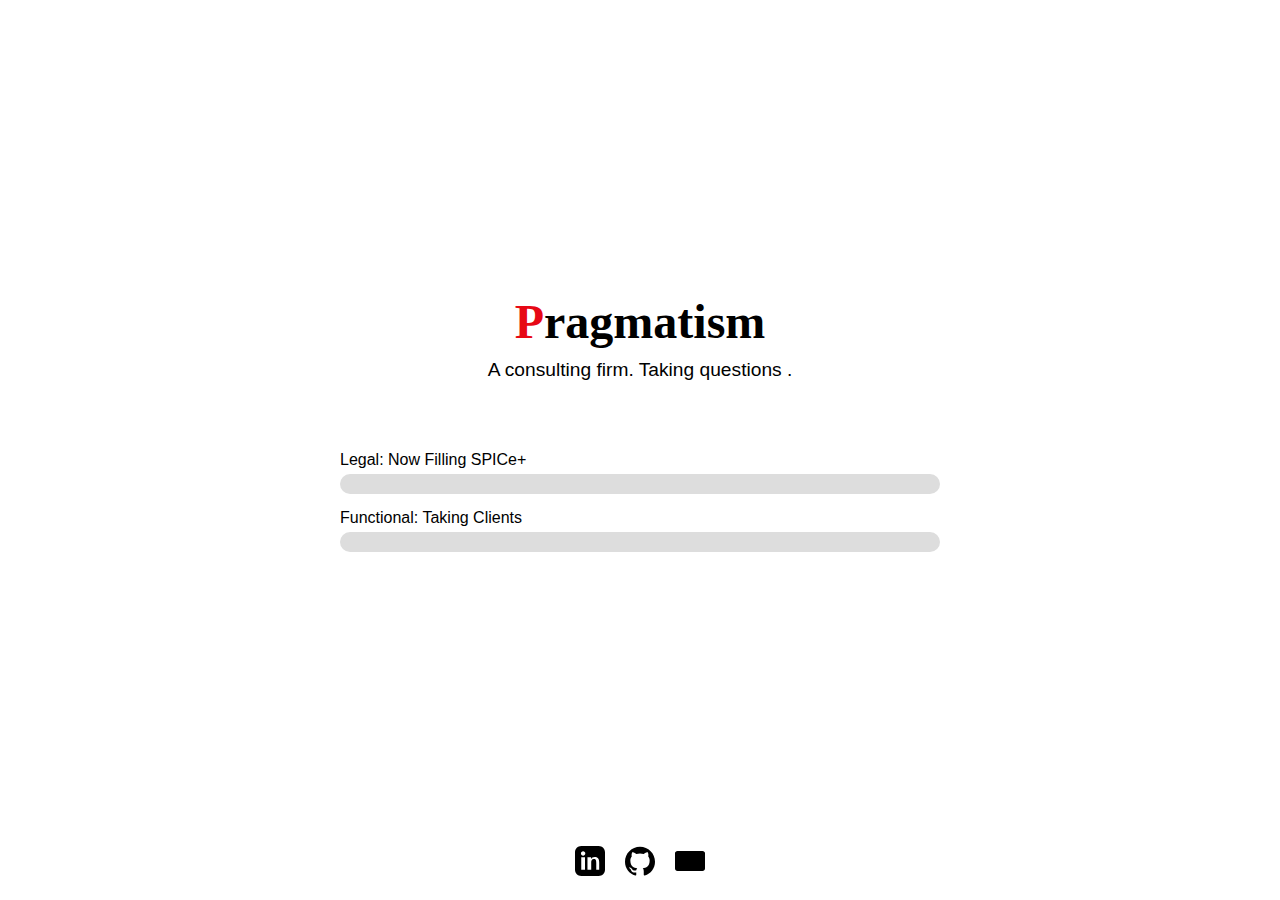
<file: index.html>
<!DOCTYPE html>
<html lang="en">
<head>
    <meta charset="UTF-8">
    <meta name="viewport" content="width=device-width, initial-scale=1.0">
    <link rel="icon" type="image/png" href="./favicon.ico" sizes="32x32">
    <title>Pragmatism - Coming Soon</title>
    <style>
        body {
            background-color: #ffffff; 
            font-family: 'Playfair Display', serif; 
            margin: 0;
            padding: 0;
            display: flex;
            justify-content: center; 
            align-items: center; 
            height: 100vh;
            flex-direction: column; 
            color: #000000; 
        }
        
        h1 {
            font-size: 3em;
            margin: 0;
            color: #000000;
        }

        h1 span {
            color: #e70815; 
        }

        p.tagline {
            font-family: 'Futura', sans-serif; 
            font-size: 1.2em;
            margin: 10px 0 30px 0; 
        }

        .progress-container {
            width: 50%;
            max-width: 600px;
            margin-bottom: 40px; 
        }

        .progress-bar {
            width: 100%;
            background-color: #ddd;
            height: 20px;
            border-radius: 10px;
            margin-bottom: 15px;
            position: relative;
        }

        .progress-bar-inner {
            height: 100%;
            width: 0%;
            background-color: #e70815; 
            border-radius: 10px;
            transition: width 1s ease-in-out;
        }

        .progress-title {
            font-family: 'Futura', sans-serif;
            font-size: 1em;
            margin-bottom: 5px;
            text-align: left;
        }

        @keyframes loadLegal {
            from { width: 0%; }
            to { width: 20%; } 
        }

        @keyframes loadFunctional {
            from { width: 0%; }
            to { width: 80%; } 
        }

        .legal .progress-bar-inner {
            animation: loadLegal 2s forwards;
        }

        .functional .progress-bar-inner {
            animation: loadFunctional 2s forwards;
        }
        footer {
            position: absolute;
            bottom: 20px;
            width: 100%;
            text-align: center;
        }

        .social-links {
            display: flex;
            justify-content: center;
            gap: 20px;
        }

        .social-icon {
            width: 30px;
            height: 30px;
            fill: #000000;
            transition: fill 0.3s ease, transform 0.3s ease;
        }

        .social-icon:hover {
            fill: #e70815; 
            transform: scale(1.1); 
        }

        @media (max-width: 768px) {
            .progress-container {
                width: 70%;
            }

            h1 {
                font-size: 2.5em;
            }

            p.tagline {
                font-size: 1em;
            }

            .progress-bar {
                height: 18px;
            }

            .progress-bar-inner {
                height: 100%;
            }

            .social-icon {
                width: 25px;
                height: 25px;
            }
        }

        @media (max-width: 480px) {
            .progress-container {
                width: 90%;
            }

            h1 {
                font-size: 2em;
            }

            p.tagline {
                font-size: 0.9em;
            }

            .progress-bar {
                height: 16px;
            }

            .progress-bar-inner {
                height: 100%;
            }

            .social-icon {
                width: 20px;
                height: 20px;
            }
        }
    </style>
</head>
    <!-- Google tag (gtag.js) -->
<script async src="https://www.googletagmanager.com/gtag/js?id=G-CEH3D46CV2"></script>
<script>
  window.dataLayer = window.dataLayer || [];
  function gtag(){dataLayer.push(arguments);}
  gtag('js', new Date());

  gtag('config', 'G-CEH3D46CV2');
</script>
<body>

    <h1><span>P</span>ragmatism</h1>
    <p class="tagline">A consulting firm. Taking questions .</p>
    <p class="tagline"></p>
    <div class="progress-container">
        <div class="progress-title">Legal: Now Filling SPICe+</div>
        <div class="progress-bar legal">
            <div class="progress-bar-inner"></div>
        </div>

        <div class="progress-title">Functional: Taking Clients</div>
        <div class="progress-bar functional">
            <div class="progress-bar-inner"></div>
        </div>
    </div>

    <footer>
        <div class="social-links">
            <a href="https://www.linkedin.com/company/thepragmatism" target="_blank" class="linkedin-link" aria-label="Pragmatism LinkedIn">
                <svg class="social-icon" xmlns="http://www.w3.org/2000/svg" viewBox="0 0 24 24">
                    <path d="M19 0h-14c-2.761 0-5 2.239-5 5v14c0 2.762 2.239 5 5 5h14c2.762 0 5-2.238 5-5v-14c0-2.761-2.238-5-5-5zm-11 19h-3v-10h3v10zm-1.5-11.268c-.966 0-1.75-.785-1.75-1.75s.784-1.75 1.75-1.75 1.75.785 1.75 1.75-.784 1.75-1.75 1.75zm13.5 11.268h-3v-5.604c0-1.337-.024-3.067-1.868-3.067-1.869 0-2.155 1.46-2.155 2.967v5.705h-3v-10h2.883v1.367h.041c.402-.76 1.384-1.56 2.849-1.56 3.051 0 3.611 2.007 3.611 4.62v5.582z"/>
                </svg>
            </a>
            <a href="https://github.com/Pix3lB/magnumopus" target="_blank" class="github-link" aria-label="Pragmatism GitHub Repository">
                <svg class="social-icon" xmlns="http://www.w3.org/2000/svg" viewBox="0 0 24 24">
                    <path d="M12 0.5C5.37 0.5 0 5.87 0 12.5C0 17.88 3.438 22.092 8.205 23.544C8.805 23.654 9.025 23.301 9.025 23.0C9.025 22.688 9.015 22.062 9.01 21.123C5.672 21.89 4.968 19.544 4.968 19.544C4.422 18.172 3.633 17.828 3.633 17.828C2.546 17.103 3.717 17.12 3.717 17.12C4.922 17.205 5.555 18.365 5.555 18.365C6.627 20.164 8.359 19.653 9.048 19.387C9.157 18.617 9.455 18.118 9.78 17.828C7.098 17.538 4.282 16.455 4.282 11.653C4.282 10.263 4.714 9.118 5.475 8.238C5.35 7.947 5.008 6.762 5.688 5.114C5.688 5.114 6.705 4.788 9.0 6.33C9.966 6.062 11.0 5.928 12.0 5.923C13.0 5.928 14.034 6.062 15.0 6.33C17.295 4.788 18.312 5.114 18.312 5.114C18.992 6.762 18.65 7.947 18.525 8.238C19.286 9.118 19.718 10.263 19.718 11.653C19.718 16.465 16.898 17.536 14.22 17.82C14.63 18.194 15.0 19.0 15.0 20.14C15.0 21.52 15.0 22.687 15.0 23.0C15.0 23.3 15.22 23.658 15.83 23.544C20.595 22.092 24 17.88 24 12.5C24 5.87 18.63 0.5 12 0.5Z"/>
                </svg>
            <a href="mailto:sales@pragmatism.in" target="_blank" class="email-link" aria-label="Email Pragmatism">
                <svg class="social-icon" xmlns="http://www.w3.org/2000/svg" viewBox="0 0 24 24">
                    <path d="M12 12.713L0 5.25V18c0 1.103.897 2 2 2h20c1.103 0 2-.897 2-2V5.25l-12 7.463zM22 4H2C.897 4 0 4.897 0 6v.217l12 7.462 12-7.462V6c0-1.103-.897-2-2-2z"/>
                </svg>
            </a>  
            </a>
        </div>
    </footer>

</body>
</html>
</file>
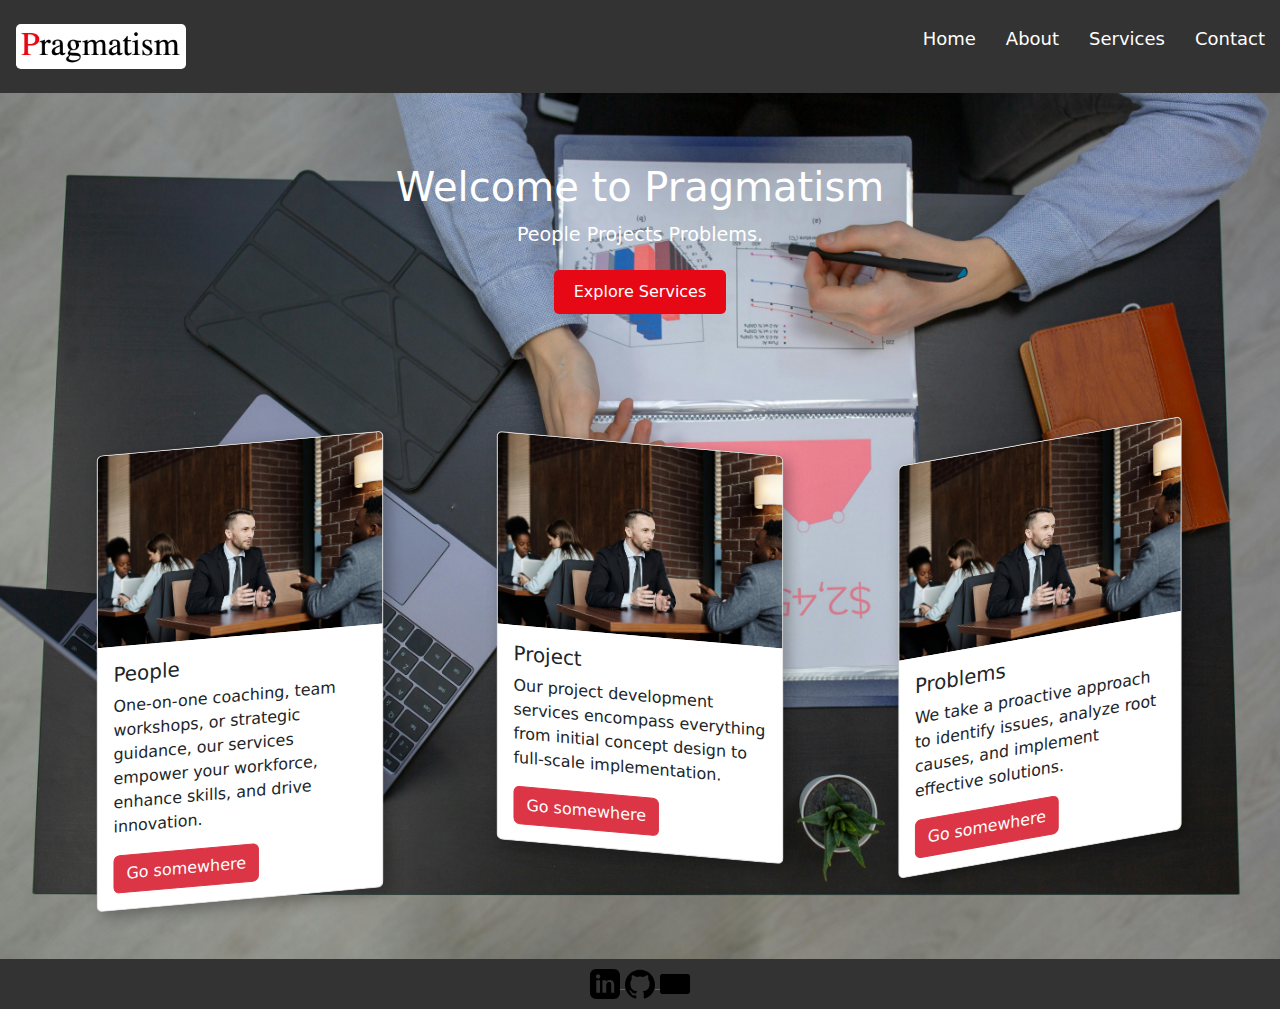
<file: home.html>
<!DOCTYPE html>
<html lang="en">
<head>
    <meta charset="UTF-8">
    <meta http-equiv="X-UA-Compatible" content="IE=edge">
    <meta name="viewport" content="width=device-width, initial-scale=1.0">
    <link rel="stylesheet" href="styles/navbar.css">
    <link rel="stylesheet" href="styles/main.css">
    <link rel="stylesheet" href="styles/utils.css">
    <link href="https://cdn.jsdelivr.net/npm/bootstrap@5.3.3/dist/css/bootstrap.min.css" rel="stylesheet" integrity="sha384-QWTKZyjpPEjISv5WaRU9OFeRpok6YctnYmDr5pNlyT2bRjXh0JMhjY6hW+ALEwIH" crossorigin="anonymous">

    <title>Welcome to Pragmatism</title>
</head>
<body>
    <header>
        <nav class="navbar">
            <div class="logo">
                <img src="Icons/Icon-main.png" alt="Logo" id="mlogo" style="margin:1rem;"/>
            </div>
            <ul class="nav-links">
                <li><a href="#">Home</a></li>
                <li><a href="#">About</a></li>
                <li><a href="#">Services</a></li>
                <li><a href="#">Contact</a></li>
            </ul>
            <div class="menu-toggle" id="mobile-menu">
                <span class="bar"></span>
                <span class="bar"></span>
                <span class="bar"></span>
            </div>
        </nav>
    </header>
    <main>
        <section class="hero flex">
            <h1>Welcome to Pragmatism</h1>
            <p>People Projects Problems.</p>
            <a href="#services" class="btn1">Explore Services</a>
            <p></p>
        </section>

        <!-- <section class="content" id="services">
            <h2 id="serviceHeading">Our Goals are 3 Fold</h2>
            <div class="service-card">
                <h3>People</h3>
                <p>Expert advice to help you navigate your technology needs.</p>
            </div>
            <div class="service-card">
                <h3>Projects</h3>
                <p>Custom software solutions tailored to your business.</p>
            </div>
            <div class="service-card">
                <h3>Problems</h3>
                <p>We are here to provide support for all your IT needs.</p>
            </div>
        </section> -->
        <section class="cards d-flex flex-wrap justify-content-around funky-cards">
            <div class="card h-100 funky-card" style="width: 18rem;">
                <img src="Icons/banner2.jpg" class="card-img-top" alt="...">
                <div class="card-body">
                    <h5 class="card-title">People</h5>
                    <p class="card-text">One-on-one coaching, team workshops, or strategic guidance, our services empower your workforce, enhance skills, and drive innovation.</p>
                    <a href="#" class="btn btn-danger">Go somewhere</a>
                </div>
            </div>
        
            <div class="card h-100 funky-card" style="width: 18rem;">
                <img src="Icons/banner2.jpg" class="card-img-top" alt="...">
                <div class="card-body">
                    <h5 class="card-title">Project</h5>
                    <p class="card-text">Our project development services encompass everything from initial concept design to full-scale implementation.</p>
                    <a href="#" class="btn btn-danger">Go somewhere</a>
                </div>
            </div>
        
            <div class="card h-100 funky-card" style="width: 18rem;">
                <img src="Icons/banner2.jpg" class="card-img-top" alt="...">
                <div class="card-body">
                    <h5 class="card-title">Problems</h5>
                    <p class="card-text">We take a proactive approach to identify issues, analyze root causes, and implement effective solutions.</p>
                    <a href="#" class="btn btn-danger">Go somewhere</a>
                </div>
            </div>
        </section>

        </section>
    </main>
    <footer>
        <div class="social-links">
            <a href="https://www.linkedin.com/company/thepragmatism" target="_blank" class="linkedin-link" aria-label="Pragmatism LinkedIn">
                <svg class="social-icon" xmlns="http://www.w3.org/2000/svg" viewBox="0 0 24 24">
                    <path d="M19 0h-14c-2.761 0-5 2.239-5 5v14c0 2.762 2.239 5 5 5h14c2.762 0 5-2.238 5-5v-14c0-2.761-2.238-5-5-5zm-11 19h-3v-10h3v10zm-1.5-11.268c-.966 0-1.75-.785-1.75-1.75s.784-1.75 1.75-1.75 1.75.785 1.75 1.75-.784 1.75-1.75 1.75zm13.5 11.268h-3v-5.604c0-1.337-.024-3.067-1.868-3.067-1.869 0-2.155 1.46-2.155 2.967v5.705h-3v-10h2.883v1.367h.041c.402-.76 1.384-1.56 2.849-1.56 3.051 0 3.611 2.007 3.611 4.62v5.582z"/>
                </svg>
            </a>
            <a href="https://github.com/Pix3lB/magnumopus" target="_blank" class="github-link" aria-label="Pragmatism GitHub Repository">
                <svg class="social-icon" xmlns="http://www.w3.org/2000/svg" viewBox="0 0 24 24">
                    <path d="M12 0.5C5.37 0.5 0 5.87 0 12.5C0 17.88 3.438 22.092 8.205 23.544C8.805 23.654 9.025 23.301 9.025 23.0C9.025 22.688 9.015 22.062 9.01 21.123C5.672 21.89 4.968 19.544 4.968 19.544C4.422 18.172 3.633 17.828 3.633 17.828C2.546 17.103 3.717 17.12 3.717 17.12C4.922 17.205 5.555 18.365 5.555 18.365C6.627 20.164 8.359 19.653 9.048 19.387C9.157 18.617 9.455 18.118 9.78 17.828C7.098 17.538 4.282 16.455 4.282 11.653C4.282 10.263 4.714 9.118 5.475 8.238C5.35 7.947 5.008 6.762 5.688 5.114C5.688 5.114 6.705 4.788 9.0 6.33C9.966 6.062 11.0 5.928 12.0 5.923C13.0 5.928 14.034 6.062 15.0 6.33C17.295 4.788 18.312 5.114 18.312 5.114C18.992 6.762 18.65 7.947 18.525 8.238C19.286 9.118 19.718 10.263 19.718 11.653C19.718 16.465 16.898 17.536 14.22 17.82C14.63 18.194 15.0 19.0 15.0 20.14C15.0 21.52 15.0 22.687 15.0 23.0C15.0 23.3 15.22 23.658 15.83 23.544C20.595 22.092 24 17.88 24 12.5C24 5.87 18.63 0.5 12 0.5Z"/>
                </svg>
            <a href="mailto:sales@pragmatism.in" target="_blank" class="email-link" aria-label="Email Pragmatism">
                <svg class="social-icon" xmlns="http://www.w3.org/2000/svg" viewBox="0 0 24 24">
                    <path d="M12 12.713L0 5.25V18c0 1.103.897 2 2 2h20c1.103 0 2-.897 2-2V5.25l-12 7.463zM22 4H2C.897 4 0 4.897 0 6v.217l12 7.462 12-7.462V6c0-1.103-.897-2-2-2z"/>
                </svg>
            </a>  
            </a>
        </div>
    </footer>
    <script src="https://cdn.jsdelivr.net/npm/bootstrap@5.3.3/dist/js/bootstrap.bundle.min.js" integrity="sha384-YvpcrYf0tY3lHB60NNkmXc5s9fDVZLESaAA55NDzOxhy9GkcIdslK1eN7N6jIeHz" crossorigin="anonymous"></script>

</body>
</html>
</file>
<file: styles/navbar.css>
body {
    margin: 0;
    font-family: Arial, sans-serif;
}

.navbar {
    display: flex;
    justify-content: space-between;
    align-items: center;
    background-color: #333;
    padding: 15px 20px;
}

.logo {
    color: white;
    font-size: 24px;
    font-weight: bold;
}

.nav-links {
    list-style: none;
    display: flex;
}

.nav-links li {
    margin: 0 15px;
}

.nav-links a {
    color: white;
    text-decoration: none;
    font-size: 18px;
}

.nav-links a:hover {
    text-decoration: underline;
}

.menu-toggle {
    display: none;
    flex-direction: column;
    cursor: pointer;
}

.menu-toggle .bar {
    height: 3px;
    width: 25px;
    background-color: white;
    margin: 3px 0;
}

#mlogo{
    height: 5vh;
    border-radius: 0.2em;
}
/* Responsive Styles */
@media (max-width: 768px) {
    .nav-links {
        display: none;
        flex-direction: column;
        position: absolute;
        background-color: #333;
        top: 60px;
        right: 0;
        width: 100%;
        padding: 10px 0;
    }

    .nav-links.active {
        display: flex;
    }

    .menu-toggle {
        display: flex;
    }
}
</file>
<file: styles/main.css>
* {
    box-sizing: border-box;
    margin: 0;
    padding: 0;
}

body {
    font-family: 'Arial', sans-serif;
    line-height: 1.6;
    background-color: #f4f4f4;
    color: #333;
    display: flex;
    flex-direction: column;
}

main {
    padding: 20px;
    height: 83vh;
    flex: 1; 
    min-height: calc(100vh - 60px);
    background-image: url("/Icons/banner.jpg");
    background-size:cover;
    background-repeat: no-repeat;
}

.hero {
    color: #fff;
    padding: 50px 20px;
    text-align: center;
    border-radius: 8px;
    margin-bottom: 20px;
    justify-content: center;
    flex-direction: column;
}

.hero h1 {
    font-size: 2.5rem;
    margin-bottom: 10px;
}

.hero p {
    font-size: 1.2rem;
    margin-bottom: 20px;
}

.btn1 {
    background-color: #e70815;;
    color: white;
    padding: 10px 20px;
    text-decoration: none;
    border-radius: 5px;
    transition: background-color 0.3s ease;
}

.btn:hover {
    background-color: #e70815;;
}

.content {
    text-align: center;
}

.content h2 {
    margin-bottom: 20px;
}

.service-card {
    background: #fff;
    border-radius: 8px;
    padding: 20px;
    margin: 10px;
    box-shadow: 0 4px 8px rgba(0, 0, 0, 0.1);
    transition: transform 0.3s;
}

#serviceHeading{
    color: #f4f4f4;
}

.service-card:hover {
    transform: translateY(-5px);
}

.social-icon {
    width: 30px;
    height: 30px;
    fill: #000000;
    transition: fill 0.3s ease, transform 0.3s ease;
}

.social-icon:hover {
    fill: #e70815; 
    transform: scale(1.1); 
}

.card{
    position: relative;
    margin: auto;
    justify-content: space-around ;
}

footer {
    text-align: center;
    padding: 10px 0;
    background-color: #333;
    color: #fff;
    position: relative;
}

/* Responsive Styles */
@media (max-width: 768px) {
    .hero h1 {
        font-size: 2rem;
    }
    
    .hero p {
        font-size: 1rem;
    }

    .btn {
        padding: 10px;
        font-size: 0.9rem;
    }

    .service-card {
        margin: 10px 0; /* Stack cards vertically on smaller screens */
    }

    .social-icon {
        width: 25px;
        height: 25px;
    }

    footer{
        position: sticky;
        bottom: 0;
    }
}

@media (max-width: 480px) {
    .hero h1 {
        font-size: 1.5rem;
    }

    .hero p {
        font-size: 0.9rem;
    }

    .service-card {
        padding: 15px;
    }

    .btn {
        width: 100%; /* Full-width button on mobile */
        padding: 12px;
    }

    .social-icon {
        width: 20px;
        height: 20px;
    }

    footer{
        position: STICKY;
        bottom: 0;
    }
}

.funky-cards {
    position: relative;
    padding: 20px;
    perspective: 1000px;
}

.funky-card {
    transform: rotate(-5deg) skewX(-5deg);
    transition: transform 0.3s ease, box-shadow 0.3s ease;
    box-shadow: 5px 5px 15px rgba(0, 0, 0, 0.3);
    margin: 20px;
}

.funky-card:nth-child(2) {
    transform: rotate(5deg) skewX(5deg);
}

.funky-card:nth-child(3) {
    transform: rotate(-10deg) skewX(-10deg);
}

/* On hover, cards go back to normal and float up */
.funky-card:hover {
    transform: rotate(0deg) skewX(0deg) scale(1.1);
    box-shadow: 10px 10px 20px rgba(0, 0, 0, 0.5);
}
</file>
<file: styles/utils.css>
.flex{
    display: flex;
    align-items: center;
}
</file>
